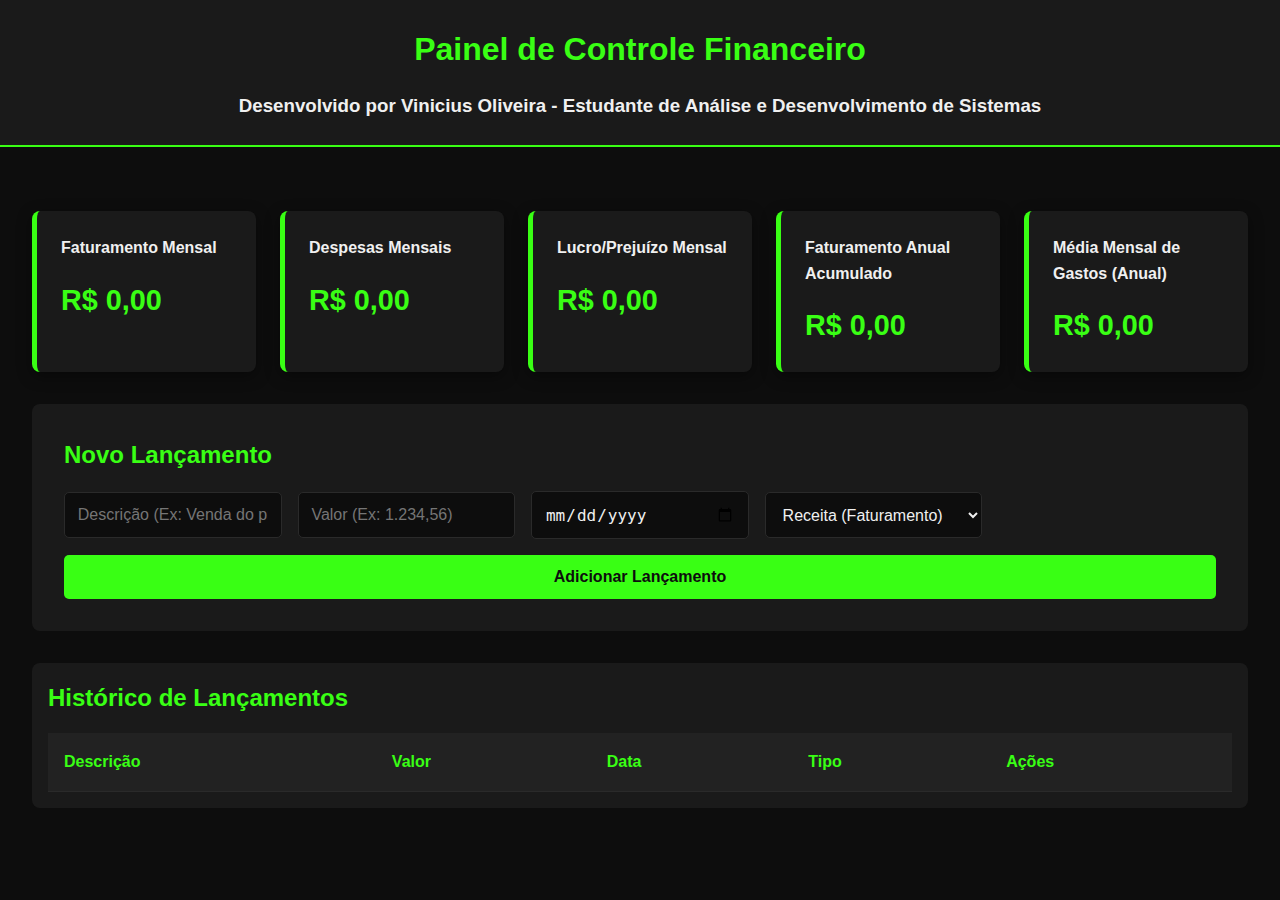
<file: mecanismo-de-contabilidade-empresarial/index.html>
<!DOCTYPE html>
<html lang="pt-BR">
<head>
    <meta charset="UTF-8">
    <meta name="viewport" content="width=device-width, initial-scale=1.0">
    <title>Mecanismo de Contabilidade Empresarial</title>
    <link rel="stylesheet" href="style.css">
</head>
<body>
    <header>
        <h1>Painel de Controle Financeiro</h1>
        <h3>Desenvolvido por Vinicius Oliveira - Estudante de Análise e Desenvolvimento de Sistemas</h3>
    </header>

    <main>
        <section class="summary-container">
            <div class="summary-card">
                <h2>Faturamento Mensal</h2>
                <p id="monthly-revenue">R$ 0,00</p>
            </div>
            <div class="summary-card">
                <h2>Despesas Mensais</h2>
                <p id="monthly-expenses">R$ 0,00</p>
            </div>
            <div class="summary-card">
                <h2>Lucro/Prejuízo Mensal</h2>
                <p id="monthly-profit">R$ 0,00</p>
            </div>
            <div class="summary-card">
                <h2>Faturamento Anual Acumulado</h2>
                <p id="annual-revenue">R$ 0,00</p>
            </div>
            <div class="summary-card">
                <h2>Média Mensal de Gastos (Anual)</h2>
                <p id="annual-avg-expenses">R$ 0,00</p>
            </div>
        </section>

        <section class="form-container">
            <h2>Novo Lançamento</h2>
            <form id="transaction-form">
                <input type="text" id="description" placeholder="Descrição (Ex: Venda do produto X)" required>
                <input type="text" id="amount" placeholder="Valor (Ex: 1.234,56)" inputmode="decimal" required>
                <input type="date" id="date" required>
                <select id="type" required>
                    <option value="revenue">Receita (Faturamento)</option>
                    <option value="expense">Despesa</option>
                </select>
                <button type="submit">Adicionar Lançamento</button>
            </form>
        </section>

        <section class="table-container">
            <h2>Histórico de Lançamentos</h2>
            <div class="table-wrapper">
                <table>
                    <thead>
                        <tr>
                            <th>Descrição</th>
                            <th>Valor</th>
                            <th>Data</th>
                            <th>Tipo</th>
                            <th>Ações</th>
                        </tr>
                    </thead>
                    <tbody id="transaction-table-body">
                        </tbody>
                </table>
            </div>
        </section>
    </main>

    <script src="script.js"></script>
</body>
</html>
</file>
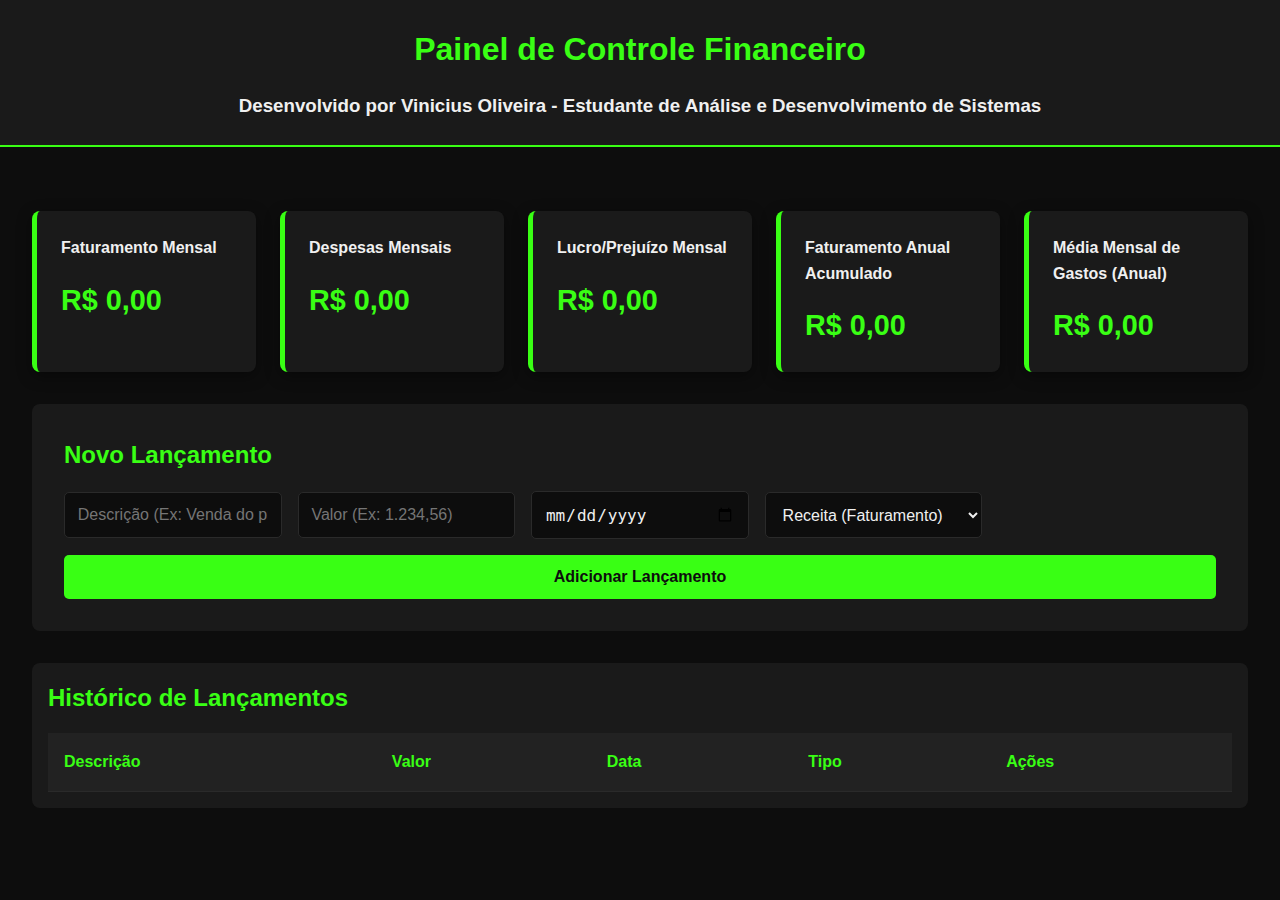
<file: mecanismo-de-contabilidade-empresarial/index.hml.html>
<!DOCTYPE html>
<html lang="pt-BR">
<head>
    <meta charset="UTF-8">
    <meta name="viewport" content="width=device-width, initial-scale=1.0">
    <title>Mecanismo de Contabilidade Empresarial</title>
    <link rel="stylesheet" href="style.css">
</head>
<body>
    <header>
        <h1>Painel de Controle Financeiro</h1>
        <h3>Desenvolvido por Vinicius Oliveira - Estudante de Análise e Desenvolvimento de Sistemas</h3>
    </header>

    <main>
        <section class="summary-container">
            <div class="summary-card">
                <h2>Faturamento Mensal</h2>
                <p id="monthly-revenue">R$ 0,00</p>
            </div>
            <div class="summary-card">
                <h2>Despesas Mensais</h2>
                <p id="monthly-expenses">R$ 0,00</p>
            </div>
            <div class="summary-card">
                <h2>Lucro/Prejuízo Mensal</h2>
                <p id="monthly-profit">R$ 0,00</p>
            </div>
            <div class="summary-card">
                <h2>Faturamento Anual Acumulado</h2>
                <p id="annual-revenue">R$ 0,00</p>
            </div>
            <div class="summary-card">
                <h2>Média Mensal de Gastos (Anual)</h2>
                <p id="annual-avg-expenses">R$ 0,00</p>
            </div>
        </section>

        <section class="form-container">
            <h2>Novo Lançamento</h2>
            <form id="transaction-form">
                <input type="text" id="description" placeholder="Descrição (Ex: Venda do produto X)" required>
                <input type="text" id="amount" placeholder="Valor (Ex: 1.234,56)" inputmode="decimal" required>
                <input type="date" id="date" required>
                <select id="type" required>
                    <option value="revenue">Receita (Faturamento)</option>
                    <option value="expense">Despesa</option>
                </select>
                <button type="submit">Adicionar Lançamento</button>
            </form>
        </section>

        <section class="table-container">
            <h2>Histórico de Lançamentos</h2>
            <div class="table-wrapper">
                <table>
                    <thead>
                        <tr>
                            <th>Descrição</th>
                            <th>Valor</th>
                            <th>Data</th>
                            <th>Tipo</th>
                            <th>Ações</th>
                        </tr>
                    </thead>
                    <tbody id="transaction-table-body">
                        </tbody>
                </table>
            </div>
        </section>
    </main>

    <script src="script.js"></script>
</body>
</html>
</file>
<file: mecanismo-de-contabilidade-empresarial/style.css>
:root {
    --primary-color: #39ff14; 
    --background-color: #0d0d0d;
    --surface-color: #1a1a1a;
    --text-color: #f0f0f0;
    --border-color: #2a2a2a;
}

* {
    margin: 0;
    padding: 0;
    box-sizing: border-box;
}

html, body {
    width: 100%;
    min-height: 100vh;
    font-family: 'Segoe UI', Tahoma, Geneva, Verdana, sans-serif;
    background-color: var(--background-color);
    color: var(--text-color);
    line-height: 1.6;
}

main {
    padding: 2rem;
    max-width: 1400px;
    margin: 0 auto;
}

header {
    background-color: var(--surface-color);
    padding: 1.5rem;
    text-align: center;
    border-bottom: 2px solid var(--primary-color);
    margin-bottom: 2rem;
}

h1, h2 {
    color: var(--primary-color);
    margin-bottom: 1rem;
}

.summary-container {
    display: grid;
    grid-template-columns: repeat(5, 1fr); 
    gap: 1.5rem;
    margin-bottom: 2rem;
}

.summary-card {
    background-color: var(--surface-color);
    padding: 1.5rem;
    border-radius: 8px;
    border-left: 5px solid var(--primary-color);
    box-shadow: 0 4px 15px rgba(0, 0, 0, 0.4);
}

.summary-card h2 {
    font-size: 1rem;
    color: var(--text-color);
}

.summary-card p {
    font-size: 1.8rem;
    font-weight: bold;
    color: var(--primary-color);
}

#monthly-profit.negative {
    color: #ff4136; 
}

.form-container {
    background-color: var(--surface-color);
    padding: 2rem;
    border-radius: 8px;
    margin-bottom: 2rem;
}

#transaction-form {
    display: grid;
    grid-template-columns: repeat(auto-fit, minmax(200px, 1fr));
    gap: 1rem;
    align-items: center;
}

#transaction-form input, #transaction-form select, #transaction-form button {
    width: 100%;
    padding: 0.8rem;
    font-size: 1rem;
    background-color: var(--background-color);
    border: 1px solid var(--border-color);
    color: var(--text-color);
    border-radius: 5px;
}

#transaction-form input:focus, #transaction-form select:focus {
    outline: none;
    border-color: var(--primary-color);
    box-shadow: 0 0 5px var(--primary-color);
}

#transaction-form button {
    background-color: var(--primary-color);
    color: var(--background-color);
    font-weight: bold;
    cursor: pointer;
    transition: background-color 0.3s ease, transform 0.2s ease;
    border: none;
    grid-column: 1 / -1; 
}

#transaction-form button:hover {
    background-color: #2aff00;
    transform: scale(1.01);
}

.table-container {
    background-color: var(--surface-color);
    padding: 1rem;
    border-radius: 8px;
}
.table-wrapper {
    overflow-x: auto; 
}
table {
    width: 100%;
    border-collapse: collapse;
}

th, td {
    padding: 1rem;
    text-align: left;
    border-bottom: 1px solid var(--border-color);
}

thead {
    background-color: #222;
    color: var(--primary-color);
}

tbody tr:hover {
    background-color: #252525;
}

.cell-revenue {
    color: #2ecc71; 
}

.cell-expense {
    color: #e74c3c; 
}

.delete-btn {
    background-color: #c0392b;
    color: white;
    border: none;
    padding: 0.5rem 0.8rem;
    border-radius: 5px;
    cursor: pointer;
    transition: background-color 0.3s ease;
}
.delete-btn:hover {
    background-color: #e74c3c;
}

@media (max-width: 900px) { 
    .summary-container {
        grid-template-columns: repeat(auto-fit, minmax(250px, 1fr));
    }
}

@media (max-width: 768px) {
    main {
        padding: 1rem;
    }
    header h1 {
        font-size: 1.5rem;
    }
    #transaction-form {
        grid-template-columns: 1fr; 
    }

}
</file>
